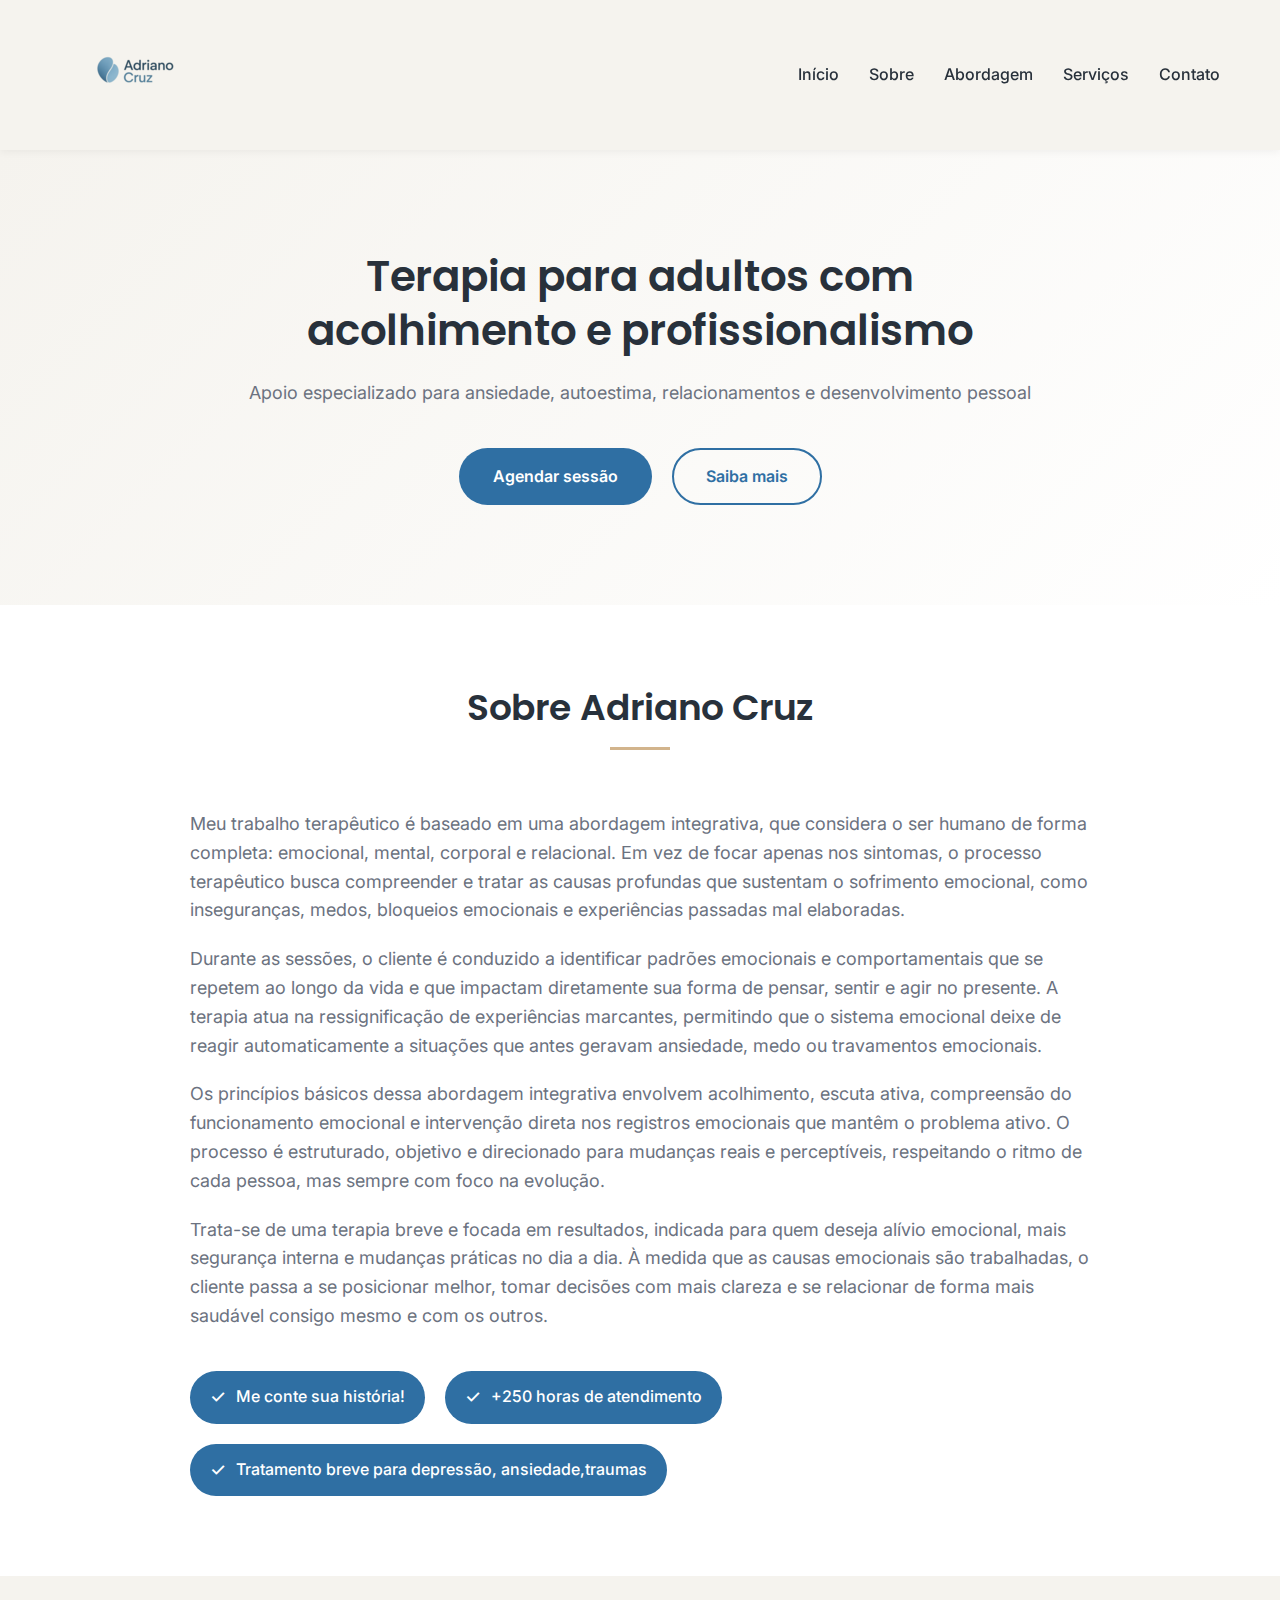
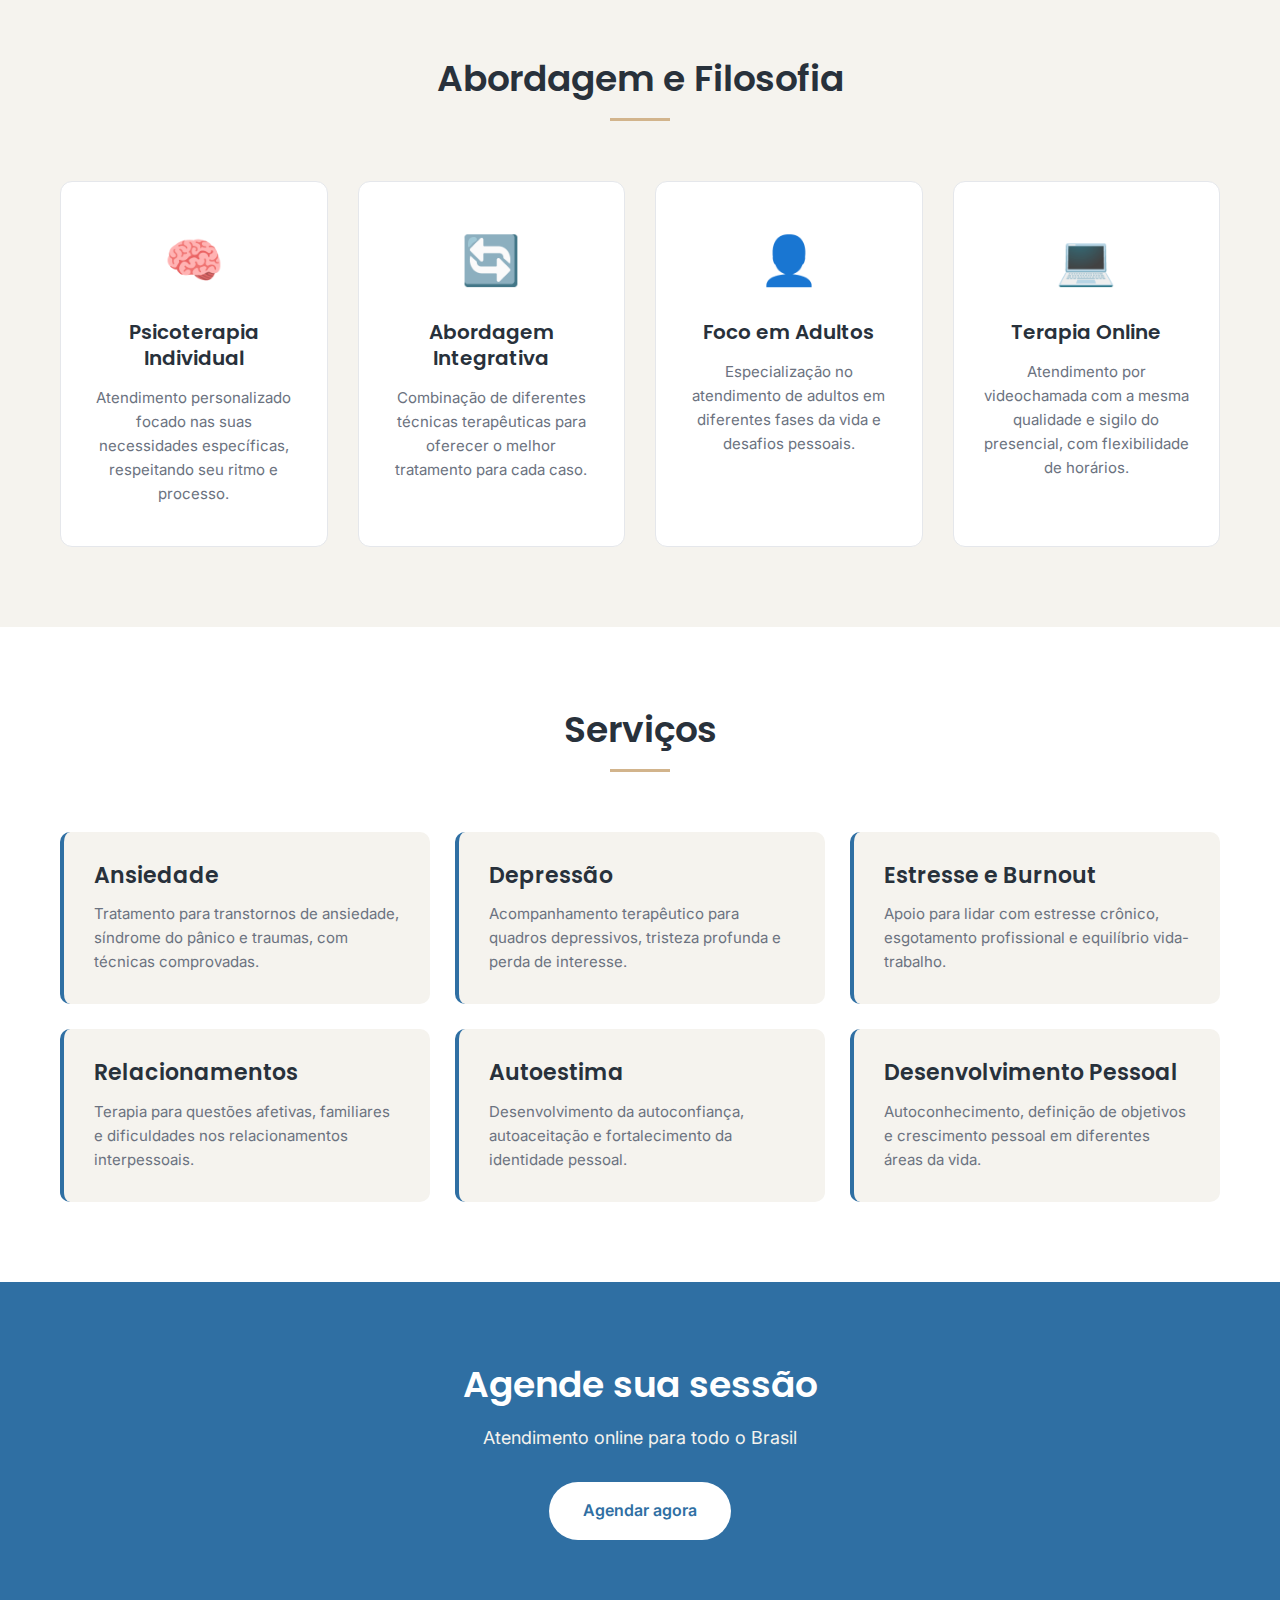
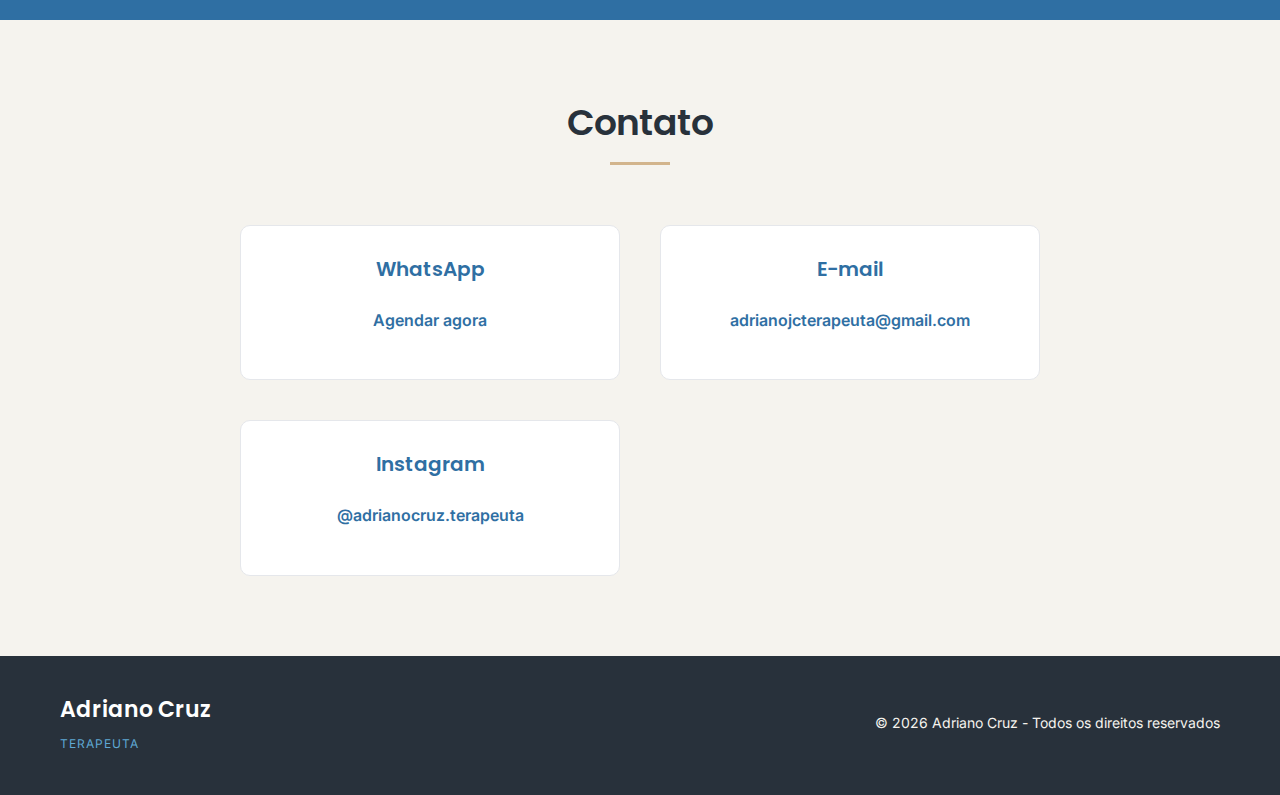
<file: index.html>
<!DOCTYPE html>
<html lang="pt-BR">
<head>
    <meta charset="UTF-8">
    <meta name="viewport" content="width=device-width, initial-scale=1.0">
    <title>Adriano Cruz - Terapeuta</title>
    <link rel="stylesheet" href="styles.css">
    <link rel="preconnect" href="https://fonts.googleapis.com">
    <link rel="preconnect" href="https://fonts.gstatic.com" crossorigin>
    <link href="https://fonts.googleapis.com/css2?family=Poppins:wght@400;600;700&family=Inter:wght@400;500;600&display=swap" rel="stylesheet">
</head>
<body>
    <!-- Navbar -->
    <nav class="navbar">
        <div class="container">
            <div class="nav-content">
                <div class="logo">
	         		<picture>
  				<source media="(min-width:650px)" srcset="logotipo.png">
  				<source media="(min-width:465px)" srcset="logotipoMaior.png">
  				<img src="logotipo.png" alt="Flowers" style="width:auto;">
					</picture>
                </div>
                <ul class="nav-menu">
                    <li><a href="#inicio">Início</a></li>
                    <li><a href="#sobre">Sobre</a></li>
                    <li><a href="#abordagem">Abordagem</a></li>
                    <li><a href="#servicos">Serviços</a></li>
                    <li><a href="#contato">Contato</a></li>
                </ul>
            </div>
        </div>
    </nav>

    <!-- Hero Section -->
    <section id="inicio" class="hero">
        <div class="container">
            <div class="hero-content">
                <h1 class="hero-title">Terapia para adultos com acolhimento e profissionalismo</h1>
                <p class="hero-subtitle">Apoio especializado para ansiedade, autoestima, relacionamentos e desenvolvimento pessoal</p>
                <div class="hero-buttons">
                    <a href="#contato" class="btn btn-primary">Agendar sessão</a>
                    <a href="#sobre" class="btn btn-secondary">Saiba mais</a>
                </div>
            </div>
        </div>
    </section>

    <!-- Sobre Section -->
    <section id="sobre" class="sobre">
        <div class="container">
            <div class="section-header">
                <h2>Sobre Adriano Cruz</h2>
                <div class="section-line"></div>
            </div>
            <div class="sobre-content">
                <div class="sobre-text">
                    <p>Meu trabalho terapêutico é baseado em uma abordagem integrativa, que considera o ser humano de forma completa: emocional, mental, corporal e relacional. Em vez de focar apenas nos sintomas, o processo terapêutico busca compreender e tratar as causas profundas que sustentam o sofrimento emocional, como inseguranças, medos, bloqueios emocionais e experiências passadas mal elaboradas.</p>
                    <p>Durante as sessões, o cliente é conduzido a identificar padrões emocionais e comportamentais que se repetem ao longo da vida e que impactam diretamente sua forma de pensar, sentir e agir no presente. A terapia atua na ressignificação de experiências marcantes, permitindo que o sistema emocional deixe de reagir automaticamente a situações que antes geravam ansiedade, medo ou travamentos emocionais.</p>
                    <p>Os princípios básicos dessa abordagem integrativa envolvem acolhimento, escuta ativa, compreensão do funcionamento emocional e intervenção direta nos registros emocionais que mantêm o problema ativo. O processo é estruturado, objetivo e direcionado para mudanças reais e perceptíveis, respeitando o ritmo de cada pessoa, mas sempre com foco na evolução.</p>
                    <p>Trata-se de uma terapia breve e focada em resultados, indicada para quem deseja alívio emocional, mais segurança interna e mudanças práticas no dia a dia. À medida que as causas emocionais são trabalhadas, o cliente passa a se posicionar melhor, tomar decisões com mais clareza e se relacionar de forma mais saudável consigo mesmo e com os outros.</p>
                    <div class="badges">
                        <div class="badge">
                            <span class="badge-icon">✓</span>
                            <span>Me conte sua história!</span>
                        </div>
                        <div class="badge">
                            <span class="badge-icon">✓</span>
                            <span>+250 horas de atendimento</span>
                        </div>
                        <div class="badge">
                            <span class="badge-icon">✓</span>
                            <span>Tratamento breve para depressão, ansiedade,traumas</span>
                        </div>
                    </div>
                </div>
            </div>
        </div>
    </section>

    <!-- Abordagem Section -->
    <section id="abordagem" class="abordagem">
        <div class="container">
            <div class="section-header">
                <h2>Abordagem e Filosofia</h2>
                <div class="section-line"></div>
            </div>
            <div class="cards-grid">
                <div class="card">
                    <div class="card-icon">🧠</div>
                    <h3>Psicoterapia Individual</h3>
                    <p>Atendimento personalizado focado nas suas necessidades específicas, respeitando seu ritmo e processo.</p>
                </div>
                <div class="card">
                    <div class="card-icon">🔄</div>
                    <h3>Abordagem Integrativa</h3>
                    <p>Combinação de diferentes técnicas terapêuticas para oferecer o melhor tratamento para cada caso.</p>
                </div>
                <div class="card">
                    <div class="card-icon">👤</div>
                    <h3>Foco em Adultos</h3>
                    <p>Especialização no atendimento de adultos em diferentes fases da vida e desafios pessoais.</p>
                </div>
                <div class="card">
                    <div class="card-icon">💻</div>
                    <h3>Terapia Online</h3>
                    <p>Atendimento por videochamada com a mesma qualidade e sigilo do presencial, com flexibilidade de horários.</p>
                </div>
            </div>
        </div>
    </section>

    <!-- Serviços Section -->
    <section id="servicos" class="servicos">
        <div class="container">
            <div class="section-header">
                <h2>Serviços</h2>
                <div class="section-line"></div>
            </div>
            <div class="servicos-grid">
                <div class="servico-card">
                    <h3>Ansiedade</h3>
                    <p>Tratamento para transtornos de ansiedade, síndrome do pânico e traumas, com técnicas comprovadas.</p>
                </div>
                <div class="servico-card">
                    <h3>Depressão</h3>
                    <p>Acompanhamento terapêutico para quadros depressivos, tristeza profunda e perda de interesse.</p>
                </div>
                <div class="servico-card">
                    <h3>Estresse e Burnout</h3>
                    <p>Apoio para lidar com estresse crônico, esgotamento profissional e equilíbrio vida-trabalho.</p>
                </div>
                <div class="servico-card">
                    <h3>Relacionamentos</h3>
                    <p>Terapia para questões afetivas, familiares e dificuldades nos relacionamentos interpessoais.</p>
                </div>
                <div class="servico-card">
                    <h3>Autoestima</h3>
                    <p>Desenvolvimento da autoconfiança, autoaceitação e fortalecimento da identidade pessoal.</p>
                </div>
                <div class="servico-card">
                    <h3>Desenvolvimento Pessoal</h3>
                    <p>Autoconhecimento, definição de objetivos e crescimento pessoal em diferentes áreas da vida.</p>
                </div>
            </div>
        </div>
    </section>

    <!-- CTA Section -->
    <section class="cta">
        <div class="container">
            <div class="cta-content">
                <h2>Agende sua sessão</h2>
                <p>Atendimento online para todo o Brasil</p>
                <a href="#contato" class="btn btn-cta">Agendar agora</a>
            </div>
        </div>
    </section>

    <!-- Contato Section -->
    <section id="contato" class="contato">
        <div class="container">
            <div class="section-header">
                <h2>Contato</h2>
                <div class="section-line"></div>
            </div>
            <div class="contato-content">
                <div class="contato-info">
                    <div class="contato-item">
                        <h3>WhatsApp</h3>
                        <p><a href="https://api.whatsapp.com/send/?phone=5581994110618" class="btn btn-cta">Agendar agora</a></p>
                    </div>
                    <div class="contato-item">
                        <h3>E-mail</h3>
                        <p><a href="mailto:adrianojcterapeuta@gmail.com" class="btn btn-cta"> adrianojcterapeuta@gmail.com </a> </p>
                    </div>
                    <div class="contato-item">
                        <h3>Instagram</h3>
                        <p> <a href="https://www.instagram.com/adrianocruz.terapeuta/" class="btn btn-cta"> @adrianocruz.terapeuta </a> </p>
                    </div>
                </div>
            </div>
        </div>
    </section>

    <!-- Footer -->
    <footer class="footer">
        <div class="container">
            <div class="footer-content">
                <div class="footer-logo">
                    <h3>Adriano Cruz</h3>
                    <span>Terapeuta</span>
                </div>
                <div class="footer-info">
                    <p>© 2026 Adriano Cruz - Todos os direitos reservados </p>
                </div>
            </div>
        </div>
    </footer>
</body>
</html>
</file>
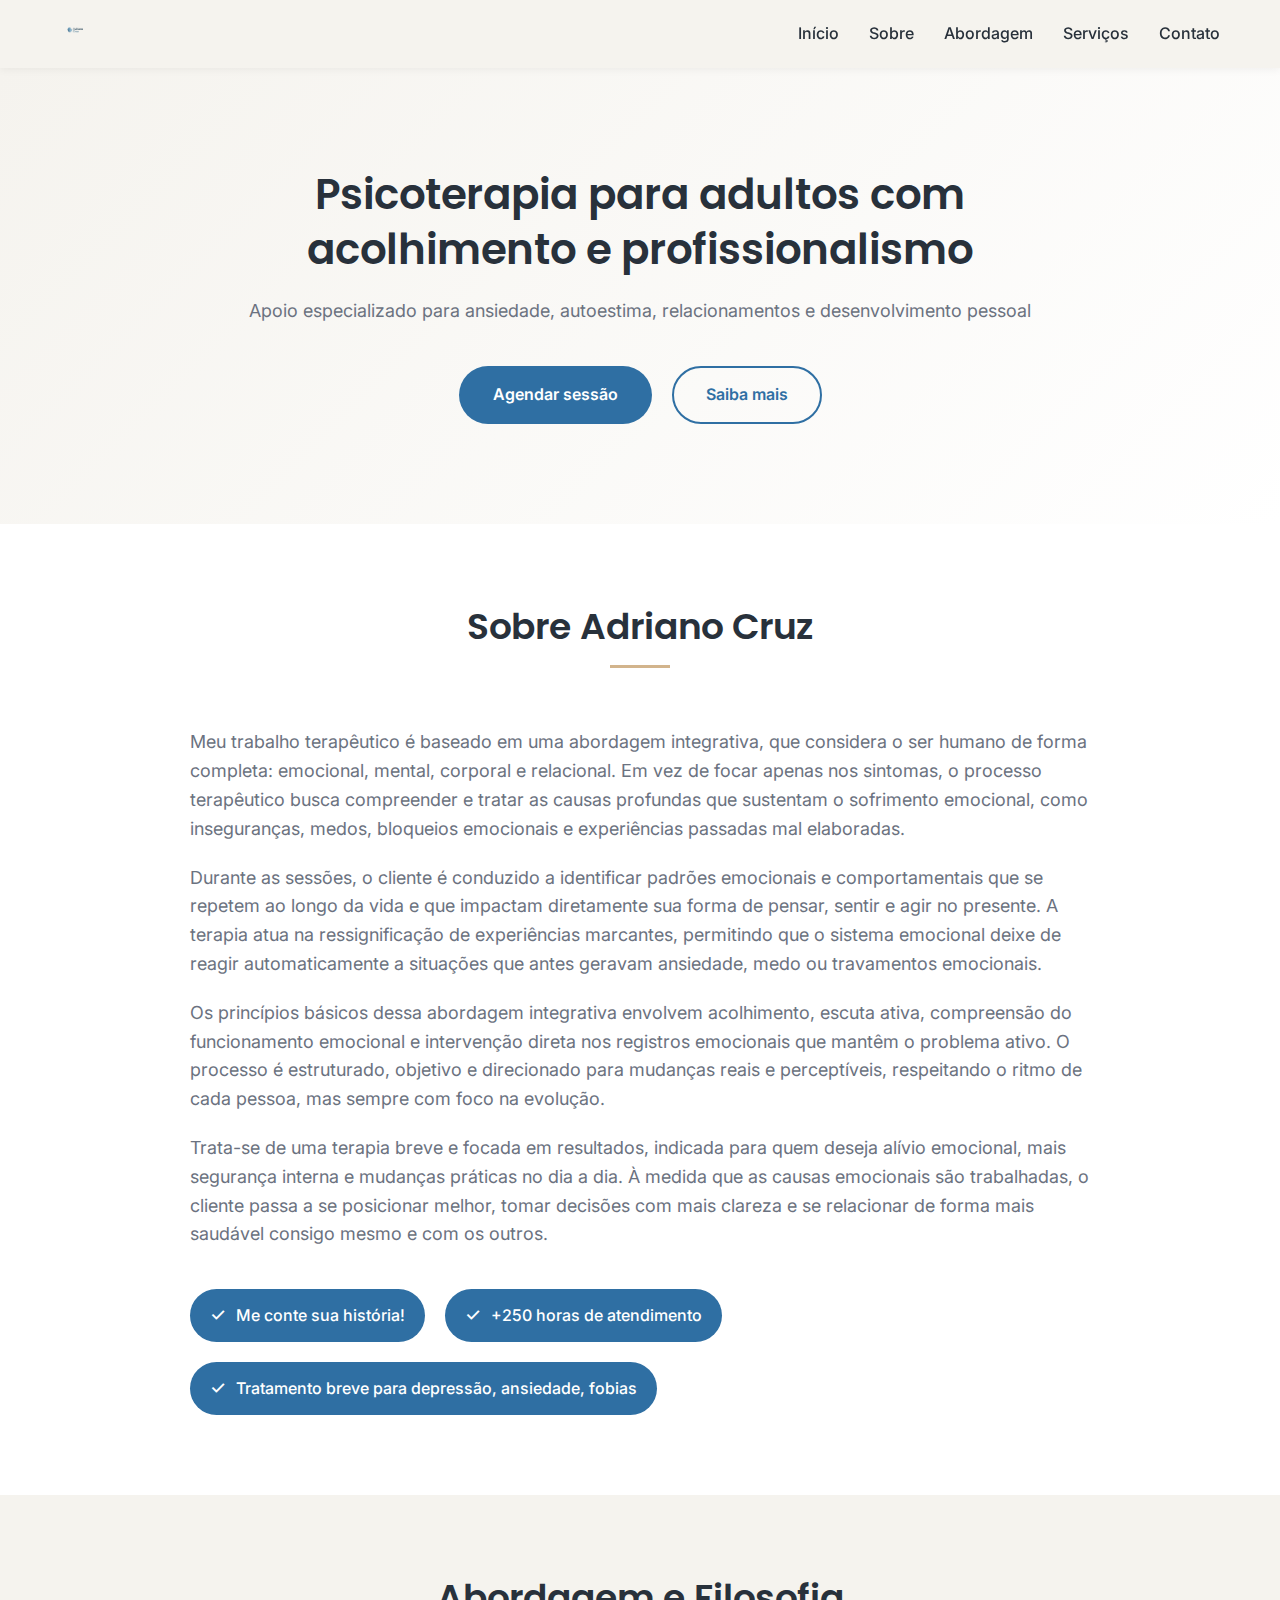
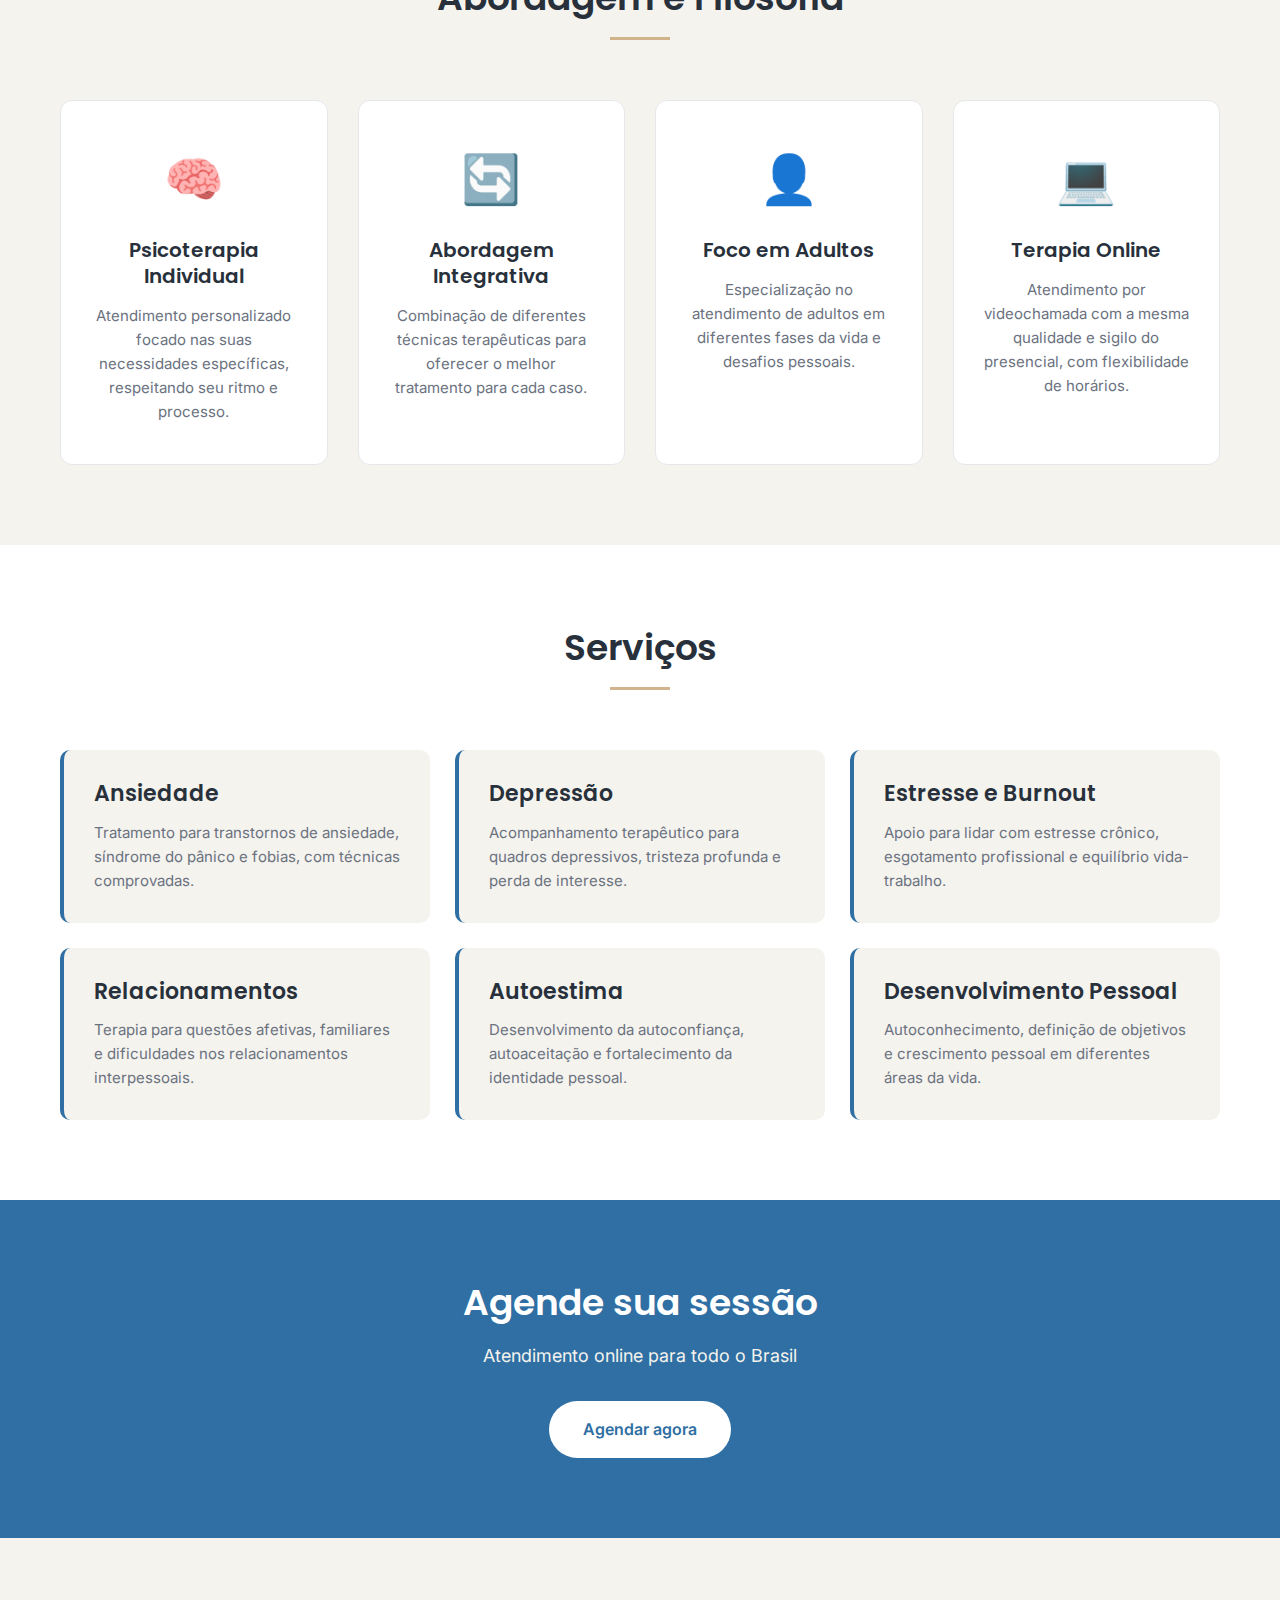
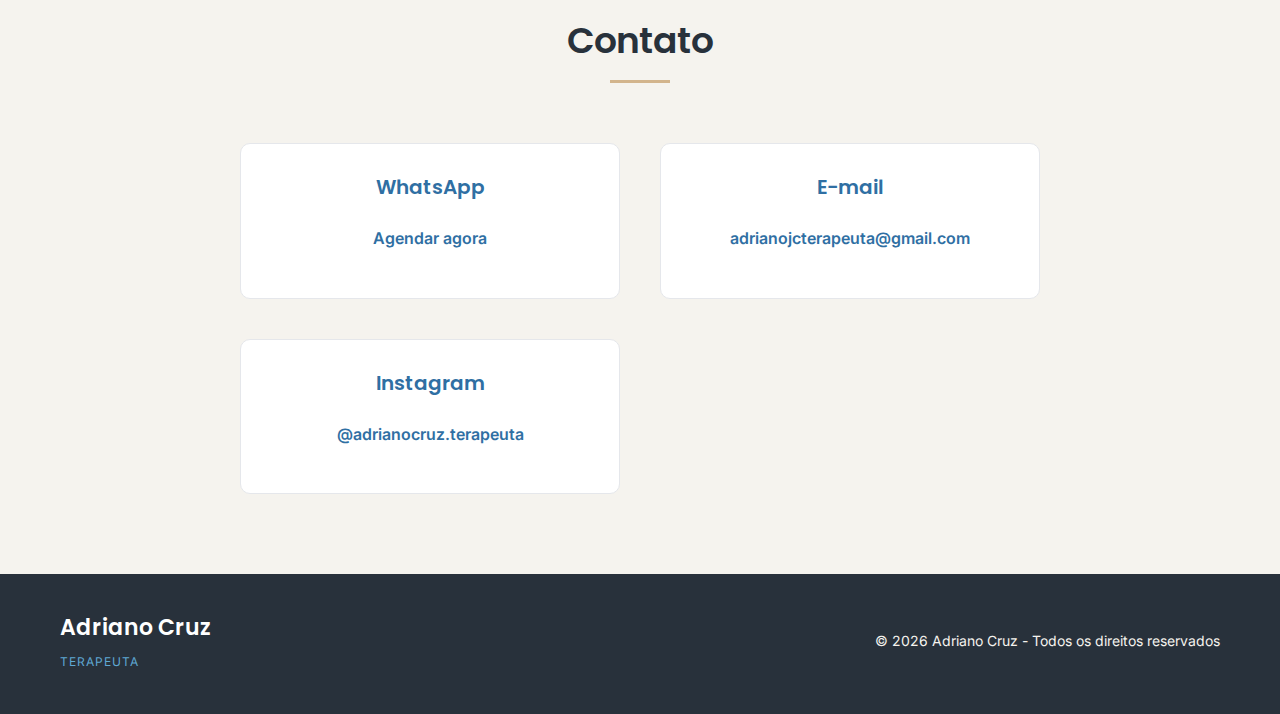
<file: _index.html>
<!DOCTYPE html>
<html lang="pt-BR">
<head>
    <meta charset="UTF-8">
    <meta name="viewport" content="width=device-width, initial-scale=1.0">
    <title>Adriano Cruz - Terapeuta</title>
    <link rel="stylesheet" href="styles.css">
    <link rel="preconnect" href="https://fonts.googleapis.com">
    <link rel="preconnect" href="https://fonts.gstatic.com" crossorigin>
    <link href="https://fonts.googleapis.com/css2?family=Poppins:wght@400;600;700&family=Inter:wght@400;500;600&display=swap" rel="stylesheet">
</head>
<body>
    <!-- Navbar -->
    <nav class="navbar">
        <div class="container">
            <div class="nav-content">
                <div class="logo">
	         <img src="logotipo.png" height=20% width=20%>
                </div>
                <ul class="nav-menu">
                    <li><a href="#inicio">Início</a></li>
                    <li><a href="#sobre">Sobre</a></li>
                    <li><a href="#abordagem">Abordagem</a></li>
                    <li><a href="#servicos">Serviços</a></li>
                    <li><a href="#contato">Contato</a></li>
                </ul>
            </div>
        </div>
    </nav>

    <!-- Hero Section -->
    <section id="inicio" class="hero">
        <div class="container">
            <div class="hero-content">
                <h1 class="hero-title">Psicoterapia para adultos com acolhimento e profissionalismo</h1>
                <p class="hero-subtitle">Apoio especializado para ansiedade, autoestima, relacionamentos e desenvolvimento pessoal</p>
                <div class="hero-buttons">
                    <a href="#contato" class="btn btn-primary">Agendar sessão</a>
                    <a href="#sobre" class="btn btn-secondary">Saiba mais</a>
                </div>
            </div>
        </div>
    </section>

    <!-- Sobre Section -->
    <section id="sobre" class="sobre">
        <div class="container">
            <div class="section-header">
                <h2>Sobre Adriano Cruz</h2>
                <div class="section-line"></div>
            </div>
            <div class="sobre-content">
                <div class="sobre-text">
                    <p>Meu trabalho terapêutico é baseado em uma abordagem integrativa, que considera o ser humano de forma completa: emocional, mental, corporal e relacional. Em vez de focar apenas nos sintomas, o processo terapêutico busca compreender e tratar as causas profundas que sustentam o sofrimento emocional, como inseguranças, medos, bloqueios emocionais e experiências passadas mal elaboradas.</p>
                    <p>Durante as sessões, o cliente é conduzido a identificar padrões emocionais e comportamentais que se repetem ao longo da vida e que impactam diretamente sua forma de pensar, sentir e agir no presente. A terapia atua na ressignificação de experiências marcantes, permitindo que o sistema emocional deixe de reagir automaticamente a situações que antes geravam ansiedade, medo ou travamentos emocionais.</p>
                    <p>Os princípios básicos dessa abordagem integrativa envolvem acolhimento, escuta ativa, compreensão do funcionamento emocional e intervenção direta nos registros emocionais que mantêm o problema ativo. O processo é estruturado, objetivo e direcionado para mudanças reais e perceptíveis, respeitando o ritmo de cada pessoa, mas sempre com foco na evolução.</p>
                    <p>Trata-se de uma terapia breve e focada em resultados, indicada para quem deseja alívio emocional, mais segurança interna e mudanças práticas no dia a dia. À medida que as causas emocionais são trabalhadas, o cliente passa a se posicionar melhor, tomar decisões com mais clareza e se relacionar de forma mais saudável consigo mesmo e com os outros.</p>
                    <div class="badges">
                        <div class="badge">
                            <span class="badge-icon">✓</span>
                            <span>Me conte sua história!</span>
                        </div>
                        <div class="badge">
                            <span class="badge-icon">✓</span>
                            <span>+250 horas de atendimento</span>
                        </div>
                        <div class="badge">
                            <span class="badge-icon">✓</span>
                            <span>Tratamento breve para depressão, ansiedade, fobias</span>
                        </div>
                    </div>
                </div>
            </div>
        </div>
    </section>

    <!-- Abordagem Section -->
    <section id="abordagem" class="abordagem">
        <div class="container">
            <div class="section-header">
                <h2>Abordagem e Filosofia</h2>
                <div class="section-line"></div>
            </div>
            <div class="cards-grid">
                <div class="card">
                    <div class="card-icon">🧠</div>
                    <h3>Psicoterapia Individual</h3>
                    <p>Atendimento personalizado focado nas suas necessidades específicas, respeitando seu ritmo e processo.</p>
                </div>
                <div class="card">
                    <div class="card-icon">🔄</div>
                    <h3>Abordagem Integrativa</h3>
                    <p>Combinação de diferentes técnicas terapêuticas para oferecer o melhor tratamento para cada caso.</p>
                </div>
                <div class="card">
                    <div class="card-icon">👤</div>
                    <h3>Foco em Adultos</h3>
                    <p>Especialização no atendimento de adultos em diferentes fases da vida e desafios pessoais.</p>
                </div>
                <div class="card">
                    <div class="card-icon">💻</div>
                    <h3>Terapia Online</h3>
                    <p>Atendimento por videochamada com a mesma qualidade e sigilo do presencial, com flexibilidade de horários.</p>
                </div>
            </div>
        </div>
    </section>

    <!-- Serviços Section -->
    <section id="servicos" class="servicos">
        <div class="container">
            <div class="section-header">
                <h2>Serviços</h2>
                <div class="section-line"></div>
            </div>
            <div class="servicos-grid">
                <div class="servico-card">
                    <h3>Ansiedade</h3>
                    <p>Tratamento para transtornos de ansiedade, síndrome do pânico e fobias, com técnicas comprovadas.</p>
                </div>
                <div class="servico-card">
                    <h3>Depressão</h3>
                    <p>Acompanhamento terapêutico para quadros depressivos, tristeza profunda e perda de interesse.</p>
                </div>
                <div class="servico-card">
                    <h3>Estresse e Burnout</h3>
                    <p>Apoio para lidar com estresse crônico, esgotamento profissional e equilíbrio vida-trabalho.</p>
                </div>
                <div class="servico-card">
                    <h3>Relacionamentos</h3>
                    <p>Terapia para questões afetivas, familiares e dificuldades nos relacionamentos interpessoais.</p>
                </div>
                <div class="servico-card">
                    <h3>Autoestima</h3>
                    <p>Desenvolvimento da autoconfiança, autoaceitação e fortalecimento da identidade pessoal.</p>
                </div>
                <div class="servico-card">
                    <h3>Desenvolvimento Pessoal</h3>
                    <p>Autoconhecimento, definição de objetivos e crescimento pessoal em diferentes áreas da vida.</p>
                </div>
            </div>
        </div>
    </section>

    <!-- CTA Section -->
    <section class="cta">
        <div class="container">
            <div class="cta-content">
                <h2>Agende sua sessão</h2>
                <p>Atendimento online para todo o Brasil</p>
                <a href="#contato" class="btn btn-cta">Agendar agora</a>
            </div>
        </div>
    </section>

    <!-- Contato Section -->
    <section id="contato" class="contato">
        <div class="container">
            <div class="section-header">
                <h2>Contato</h2>
                <div class="section-line"></div>
            </div>
            <div class="contato-content">
                <div class="contato-info">
                    <div class="contato-item">
                        <h3>WhatsApp</h3>
                        <p><a href="https://api.whatsapp.com/send/?phone=5581994110618" class="btn btn-cta">Agendar agora</a></p>
                    </div>
                    <div class="contato-item">
                        <h3>E-mail</h3>
                        <p><a href="mailto:adrianojcterapeuta@gmail.com" class="btn btn-cta"> adrianojcterapeuta@gmail.com </a> </p>
                    </div>
                    <div class="contato-item">
                        <h3>Instagram</h3>
                        <p> <a href="https://www.instagram.com/adrianocruz.terapeuta/" class="btn btn-cta"> @adrianocruz.terapeuta </a> </p>
                    </div>
                </div>
            </div>
        </div>
    </section>

    <!-- Footer -->
    <footer class="footer">
        <div class="container">
            <div class="footer-content">
                <div class="footer-logo">
                    <h3>Adriano Cruz</h3>
                    <span>Terapeuta</span>
                </div>
                <div class="footer-info">
                    <p>© 2026 Adriano Cruz - Todos os direitos reservados</p>
                </div>
            </div>
        </div>
    </footer>
</body>
</html>
</file>
<file: styles.css>
/* ===== VARIÁVEIS DE CORES - PALETA CLÍNICA ACOLHEDORA ===== */
:root {
    /* Cores principais */
    --primary: #2F6FA3;
    --secondary: #5FA8D3;
    
    /* Fundos */
    --bg-main: #F5F3EE;
    --bg-white: #FFFFFF;
    
    /* Apoio */
    --accent: #D2B48C;
    --border: #E5E7EB;
    
    /* Texto */
    --text-primary: #28313B;
    --text-secondary: #6B7280;
    --text-white: #FFFFFF;
    
    /* Fontes */
    --font-heading: 'Poppins', system-ui, -apple-system, BlinkMacSystemFont, sans-serif;
    --font-body: 'Inter', system-ui, -apple-system, BlinkMacSystemFont, sans-serif;
}

/* ===== RESET E BASE ===== */
* {
    margin: 0;
    padding: 0;
    box-sizing: border-box;
}

body {
    font-family: var(--font-body);
    background-color: var(--bg-main);
    color: var(--text-primary);
    line-height: 1.6;
    font-size: 16px;
}

h1, h2, h3, h4, h5, h6 {
    font-family: var(--font-heading);
    color: var(--text-primary);
    font-weight: 600;
    line-height: 1.3;
}

a {
    color: var(--primary);
    text-decoration: none;
    transition: color 0.2s ease;
}

a:hover {
    color: var(--secondary);
}

/* ===== CONTAINER ===== */
.container {
    max-width: 1200px;
    margin: 0 auto;
    padding: 0 20px;
}

/* ===== NAVBAR ===== */
.navbar {
    background-color: var(--bg-main);
    padding: 20px 0;
    position: sticky;
    top: 0;
    z-index: 1000;
    box-shadow: 0 2px 8px rgba(0, 0, 0, 0.05);
}

.nav-content {
    display: flex;
    justify-content: space-between;
    align-items: center;
}

.logo h1 {
    font-size: 24px;
    color: var(--primary);
    margin-bottom: 2px;
}

.logo-subtitle {
    font-size: 12px;
    color: var(--text-secondary);
    text-transform: uppercase;
    letter-spacing: 1px;
}

.nav-menu {
    display: flex;
    list-style: none;
    gap: 30px;
}

.nav-menu a {
    color: var(--text-primary);
    font-weight: 500;
    padding: 8px 0;
    position: relative;
}

.nav-menu a:hover {
    color: var(--primary);
}

.nav-menu a::after {
    content: '';
    position: absolute;
    bottom: 0;
    left: 0;
    width: 0;
    height: 2px;
    background-color: var(--secondary);
    transition: width 0.3s ease;
}

.nav-menu a:hover::after {
    width: 100%;
}

/* ===== HERO SECTION ===== */
.hero {
    background: linear-gradient(135deg, var(--bg-main) 0%, var(--bg-white) 100%);
    padding: 100px 0;
    text-align: center;
}

.hero-content {
    max-width: 800px;
    margin: 0 auto;
}

.hero-title {
    font-size: 42px;
    margin-bottom: 20px;
    color: var(--text-primary);
}

.hero-subtitle {
    font-size: 18px;
    color: var(--text-secondary);
    margin-bottom: 40px;
}

.hero-buttons {
    display: flex;
    gap: 20px;
    justify-content: center;
    flex-wrap: wrap;
}

/* ===== BOTÕES ===== */
.btn {
    display: inline-block;
    padding: 14px 32px;
    border-radius: 999px;
    font-weight: 600;
    font-size: 16px;
    cursor: pointer;
    transition: all 0.2s ease;
    border: 2px solid transparent;
}

.btn-primary {
    background-color: var(--primary);
    color: var(--text-white);
}

.btn-primary:hover {
    background-color: var(--secondary);
    transform: translateY(-2px);
    box-shadow: 0 4px 12px rgba(47, 111, 163, 0.3);
}

.btn-secondary {
    background-color: transparent;
    border: 2px solid var(--primary);
    color: var(--primary);
}

.btn-secondary:hover {
    background-color: var(--accent);
    border-color: var(--accent);
    color: var(--text-primary);
}

.btn-cta {
    background-color: var(--bg-white);
    color: var(--primary);
}

.btn-cta:hover {
    background-color: var(--accent);
    color: var(--text-primary);
    transform: translateY(-2px);
}

/* ===== SEÇÕES ===== */
section {
    padding: 80px 0;
}

.section-header {
    text-align: center;
    margin-bottom: 60px;
}

.section-header h2 {
    font-size: 36px;
    margin-bottom: 15px;
}

.section-line {
    width: 60px;
    height: 3px;
    background-color: var(--accent);
    margin: 0 auto;
}

/* ===== SOBRE SECTION ===== */
.sobre {
    background-color: var(--bg-white);
}

.sobre-content {
    max-width: 900px;
    margin: 0 auto;
}

.sobre-text p {
    font-size: 18px;
    color: var(--text-secondary);
    margin-bottom: 20px;
}

.badges {
    display: flex;
    gap: 20px;
    margin-top: 40px;
    flex-wrap: wrap;
}

.badge {
    display: flex;
    align-items: center;
    gap: 10px;
    background-color: var(--primary);
    color: var(--text-white);
    padding: 12px 20px;
    border-radius: 50px;
    font-weight: 500;
}

.badge-icon {
    font-size: 18px;
}

/* ===== ABORDAGEM SECTION ===== */
.abordagem {
    background-color: var(--bg-main);
}

.cards-grid {
    display: grid;
    grid-template-columns: repeat(auto-fit, minmax(250px, 1fr));
    gap: 30px;
}

.card {
    background-color: var(--bg-white);
    padding: 40px 30px;
    border-radius: 12px;
    border: 1px solid var(--border);
    text-align: center;
    transition: transform 0.3s ease, box-shadow 0.3s ease;
}

.card:hover {
    transform: translateY(-5px);
    box-shadow: 0 8px 20px rgba(0, 0, 0, 0.1);
}

.card-icon {
    font-size: 48px;
    margin-bottom: 20px;
    color: var(--primary);
}

.card h3 {
    font-size: 20px;
    margin-bottom: 15px;
    color: var(--text-primary);
}

.card p {
    color: var(--text-secondary);
    font-size: 15px;
}

/* ===== SERVIÇOS SECTION ===== */
.servicos {
    background-color: var(--bg-white);
}

.servicos-grid {
    display: grid;
    grid-template-columns: repeat(auto-fit, minmax(300px, 1fr));
    gap: 25px;
}

.servico-card {
    background-color: var(--bg-main);
    padding: 30px;
    border-radius: 10px;
    border-left: 4px solid var(--primary);
    transition: border-color 0.3s ease;
}

.servico-card:hover {
    border-left-color: var(--secondary);
}

.servico-card h3 {
    font-size: 22px;
    margin-bottom: 12px;
    color: var(--text-primary);
}

.servico-card p {
    color: var(--text-secondary);
    font-size: 15px;
}

/* ===== CTA SECTION ===== */
.cta {
    background-color: var(--primary);
    padding: 80px 0;
    text-align: center;
}

.cta-content h2 {
    font-size: 36px;
    color: var(--text-white);
    margin-bottom: 15px;
}

.cta-content p {
    font-size: 18px;
    color: var(--bg-main);
    margin-bottom: 30px;
}

/* ===== CONTATO SECTION ===== */
.contato {
    background-color: var(--bg-main);
}

.contato-content {
    max-width: 800px;
    margin: 0 auto;
}

.contato-info {
    display: grid;
    grid-template-columns: repeat(auto-fit, minmax(250px, 1fr));
    gap: 40px;
}

.contato-item {
    text-align: center;
    padding: 30px;
    background-color: var(--bg-white);
    border-radius: 10px;
    border: 1px solid var(--border);
}

.contato-item h3 {
    font-size: 20px;
    color: var(--primary);
    margin-bottom: 10px;
}

.contato-item p {
    font-size: 16px;
    color: var(--text-secondary);
}

/* ===== FOOTER ===== */
.footer {
    background-color: var(--text-primary);
    padding: 40px 0;
    color: var(--text-white);
}

.footer-content {
    display: flex;
    justify-content: space-between;
    align-items: center;
    flex-wrap: wrap;
    gap: 20px;
}

.footer-logo h3 {
    color: var(--text-white);
    font-size: 22px;
    margin-bottom: 5px;
}

.footer-logo span {
    font-size: 12px;
    color: var(--secondary);
    text-transform: uppercase;
    letter-spacing: 1px;
}

.footer-info {
    text-align: right;
}

.footer-info p {
    font-size: 14px;
    color: var(--bg-main);
    margin-bottom: 5px;
}

/* ===== RESPONSIVIDADE ===== */
@media (max-width: 768px) {
    .nav-menu {
        flex-direction: column;
        gap: 15px;
    }
    
    .hero-title {
        font-size: 32px;
    }
    
    .hero-subtitle {
        font-size: 16px;
    }
    
    .section-header h2 {
        font-size: 28px;
    }
    
    .cards-grid {
        grid-template-columns: 1fr;
    }
    
    .servicos-grid {
        grid-template-columns: 1fr;
    }
    
    .footer-content {
        flex-direction: column;
        text-align: center;
    }
    
    .footer-info {
        text-align: center;
    }
}
</file>
